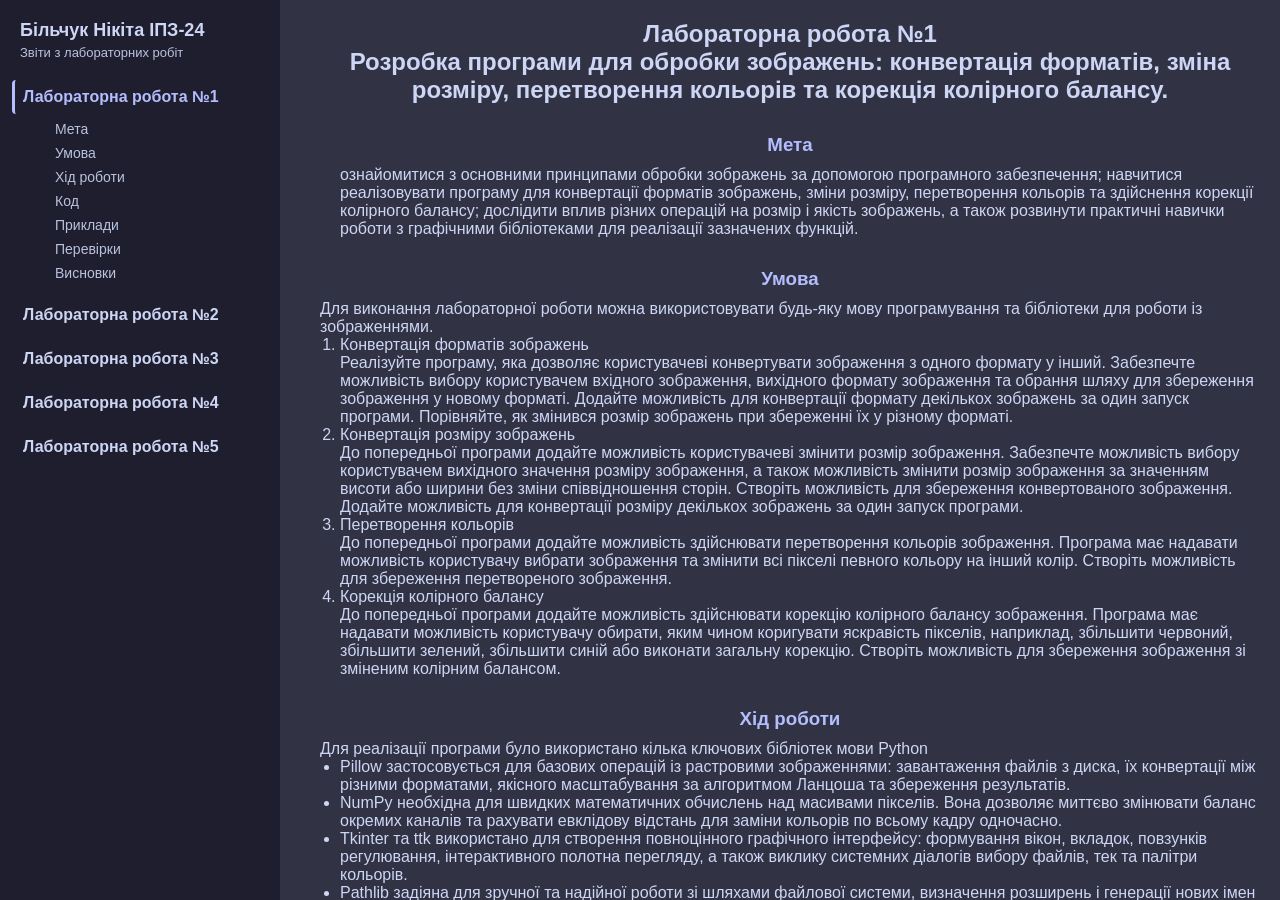
<file: index.html>
<!DOCTYPE html>
<html lang="uk">
<head>
    <meta charset="UTF-8">
    <meta name="viewport" content="width=device-width, initial-scale=1.0">
    <title>Лабораторні роботи — Більчук Нікіта ІПЗ-24</title>
    <link rel="stylesheet" href="style.css">
</head>
<body>

    <div class="sidebar">
        <!-- TODO: онови ім'я/групу, якщо потрібно -->
        <h2>Більчук Нікіта ІПЗ-24</h2>
        <p class="subtitle">Звіти з лабораторних робіт</p>

        <div id="lab-nav">
            <p class="state-message">Завантаження списку звітів…</p>
        </div>
    </div>

    <div class="content" id="content">
        <!-- Секції лабораторних вставляються сюди скриптом -->
    </div>

    <script src="script.js"></script>
</body>
</html>
</file>
<file: style.css>
* {
    margin: 0;
    padding: 0;
    box-sizing: border-box;
    scroll-behavior: smooth;
}

body {
    font-family: Arial, sans-serif;
    display: flex;
    background: #313244;
    color: #cdd6f4;
}

/* ===== ЛІВЕ МЕНЮ ===== */
.sidebar {
    width: 280px;
    height: 100vh;
    background: #1e1e2e;
    color: #cdd6f4;
    padding: 20px;
    position: fixed;
    overflow-y: auto;
}

.sidebar h2 {
    font-size: 18px;
    margin-bottom: 4px;
}

.sidebar .subtitle {
    color: #bac2de;
    font-size: 13px;
    margin-bottom: 20px;
}

.state-message {
    color: #bac2de;
    font-size: 14px;
    padding: 8px 0;
}

.lab-title {
    cursor: pointer;
    padding: 8px;
    margin-left: -8px;
    font-weight: bold;
    margin-top: 10px;
    border-left: 3px solid transparent;
    border-radius: 4px;
}
.lab-title:hover {
    background: #313244;
}
.lab-title.active {
    color: #b4befe;
    border-left: 3px solid #b4befe;
}

/* Підменю розділів лабораторної — плавно розгортається під назвою */
.submenu-wrap {
    display: grid;
    grid-template-rows: 0fr;
    grid-template-columns: minmax(0, 1fr);
    transition: grid-template-rows 0.3s ease;
    margin-left: 15px;
}
.submenu-wrap.open {
    grid-template-rows: 1fr;
}

.submenu {
    list-style: none;
    overflow: hidden;
    min-height: 0;
}
.submenu li {
    margin: 6px 0;
}
.submenu a {
    color: #bac2de;
    text-decoration: none;
    font-size: 14px;
}
.submenu a:hover {
    color: #b4befe;
}

/* ===== ПРАВА ЧАСТИНА ===== */
.content {
    flex: 1;
    height: 100vh;
    overflow-y: auto;
    margin-left: 300px; /* щоб не залізло під меню */
    padding: 20px;
}
.content h1,
.content h2,
.content h3 {
    text-align: center;
}

.lab-section {
    display: none; /* всі лабораторні приховані */
}
.lab-section.active {
    display: block; /* показується лише активна */
}

article {
    margin-top: 30px;
    margin-bottom: 30px;
}

    article h3 {
        margin-bottom: 10px;
        color: #b4befe;
    }

/* Заголовок коду — завжди видно */
.code-header {
    background: #45475a;
    color: white;
    padding: 10px 15px;
    font-family: monospace;
    cursor: pointer;
    border-radius: 6px 6px 0 0;
}

/* Блок коду — плавне розгортання без "стрибка" (grid-rows замість
   величезного max-height) */
/* Блок коду — оригінальна логіка з твого проєкту */
.code-block pre {
    max-height: 0; /* спочатку прихований */
    overflow: hidden;
    overflow-x: auto;
    background: #1e1e2e;
    color: #cdd6f4;
    padding: 0 15px;
    font-family: monospace;
    white-space: pre;
    transition: max-height 0.4s ease, padding 0.4s ease;
    border-radius: 0 0 6px 6px;
    margin: 3px auto;
}

.code-block.open pre {
    max-height: 10000px;
    padding: 15px;
}

.photo {
    padding: 10px;
    max-width: 50%;
    display: block;
    border-radius: 20px;
    margin: 0 auto;
}

ul, ol {
    padding-left: 20px;
    list-style-position: outside;
}
</file>
